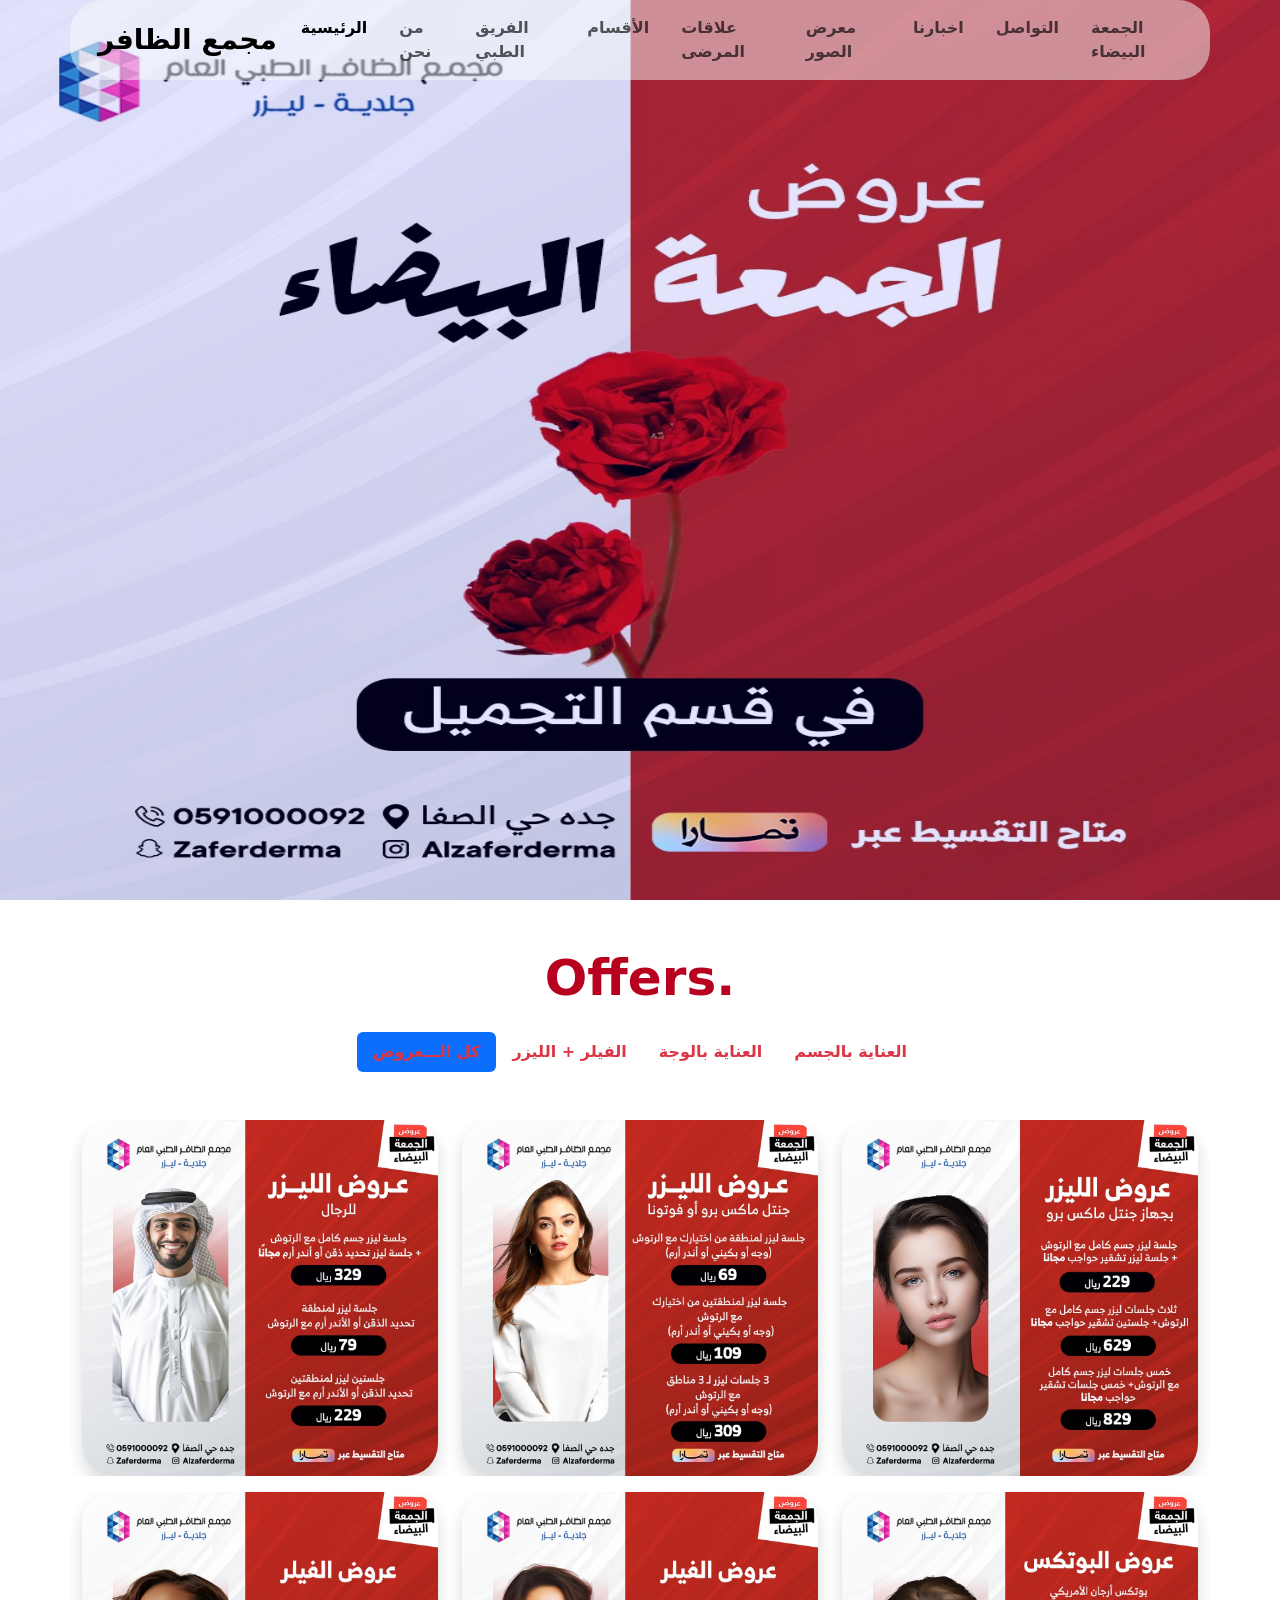
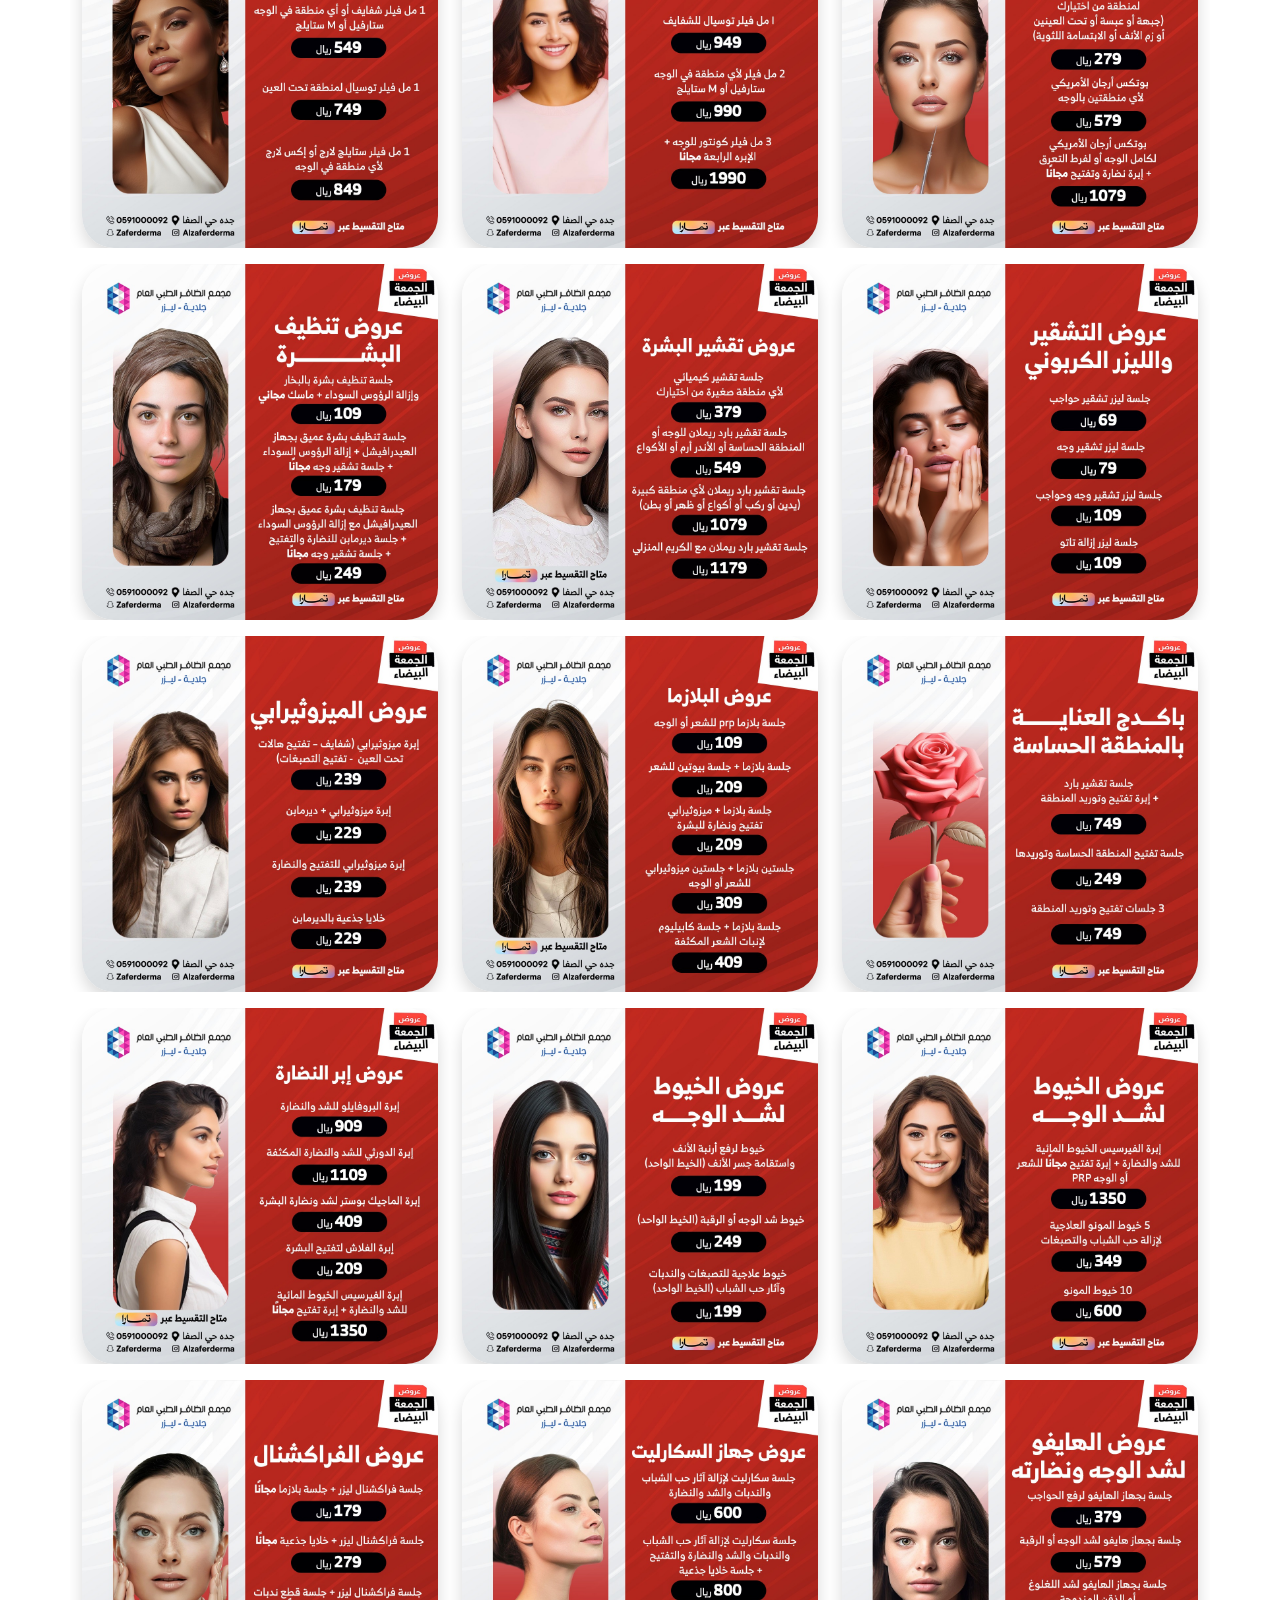
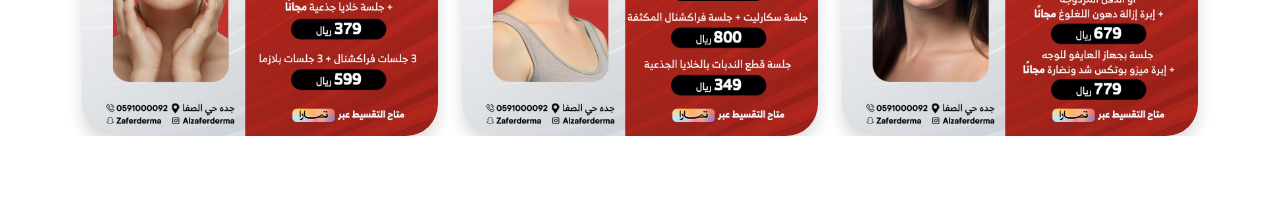
<file: index.html>
<!DOCTYPE html>
<html lang="en">
  <head>
    <meta charset="UTF-8" />
    <meta name="viewport" content="width=device-width, initial-scale=1.0" />
    <title>White Friday</title>
    <link
      rel="stylesheet"
      href="./bootstrap-5.3.3-dist/css/bootstrap.min.css"
    />
    <link rel="stylesheet" href="./css/all.min.css" />
    <link rel="stylesheet" href="./css/style.css" />
  </head>
  <body>
     <!-- ******************************start nav***************************** -->
     <nav
     class="navbar navbar-expand-lg bg-body-tertiary fixed-top bg-opacity-50 navbar-collapse container rounded-5"
   >
     <div class="container fw-bold">
       <a class="navbar-brand  fw-bold fs-3 nav-img ps-3" href="#" target="_blank">مجمع الظافر </a>
       <button
         class="navbar-toggler"
         type="button"
         data-bs-toggle="collapse"
         data-bs-target="#navbarSupportedContent"
         aria-controls="navbarSupportedContent"
         aria-expanded="false"
         aria-label="Toggle navigation"
       >
         <span class="navbar-toggler-icon"></span>
       </button>
       <div class="collapse navbar-collapse" id="navbarSupportedContent">
         <ul class="navbar-nav ms-auto mb-2 mb-lg-0">
           <li class="nav-item me-3">
             <a class="nav-link active" aria-current="page" href="#home "
               >الرئيسية</a
             >
           </li>
           <li class="nav-item me-3">
             <a class="nav-link" href="#about ">من نحن</a>
           </li>
           <li class="nav-item me-3">
             <a class="nav-link" href="#services">الفريق الطبي</a>
           </li>
           <li class="nav-item me-3">
             <a class="nav-link" href="#work">الأقسام</a>
           </li>
           <li class="nav-item me-3">
             <a class="nav-link" href="#clients">علاقات المرضى</a>
           </li>
           <li class="nav-item me-3">
             <a class="nav-link" href="#Team">معرض الصور</a>
           </li>
           <li class="nav-item me-3">
             <a class="nav-link" href="#contact">اخبارنا</a>
           </li>
           <li class="nav-item me-3">
            <a class="nav-link" href="#contact">التواصل</a>
          </li>
           <li class="nav-item me-3 ">
            <a class="nav-link" href="#Offers">الجمعة البيضاء</a>
          </li>
         </ul>
       </div>
     </div>
   </nav>
   <!-- ******************************end nav****************************** -->
    <!-- ******************************start home****************************** -->
    <header class="sec1 bg-img" id="home">
      <div class="contener">
        <div class="sec1-box">
          <div
            class="sec-title vh-100 d-flex flex-column justify-content-center align-items-center text-light"
          ></div>
        </div>
      </div>
    </header>
    <!-- ******************************end home****************************** -->
    <!--  ******************************start about.****************************** -->
    <section id="Offers" class="work pt-5 pb-5">
      <div class="container position-relative">
        <h2 class="text-center fst">Offers.</h2>
        <ul
          class="nav nav-pills mb-5 mt-4 fw-bold  justify-content-center"
          id="pills-tab"
          role="tablist"
        >
          <li class="nav-item" role="presentation">
            <button
              class="nav-link active text-danger"
              id="pills-All-tab"
              data-bs-toggle="pill"
              data-bs-target="#pills-All"
              type="button"
              role="tab"
              aria-controls="pills-home"
              aria-selected="true"
            >
              كل الـــعروض
            </button>
          </li>
          <li class="nav-item" role="presentation">
            <button
              class="nav-link text-danger"
              id="pills-Brand-tab"
              data-bs-toggle="pill"
              data-bs-target="#pills-Brand"
              type="button"
              role="tab"
              aria-controls="pills-Brand"
              aria-selected="false"
            >
              الفيلر + الليزر
            </button>
          </li>
          <li class="nav-item" role="presentation">
            <button
              class="nav-link text-danger"
              id="pills-Design-tab"
              data-bs-toggle="pill"
              data-bs-target="#pills-Design"
              type="button"
              role="tab"
              aria-controls="pills-Design"
              aria-selected="false"
            >
              العناية بالوجة
            </button>
          </li>
          <li class="nav-item" role="presentation">
            <button
              class="nav-link text-danger"
              id="pills-Graphic-tab"
              data-bs-toggle="pill"
              data-bs-target="#pills-Graphic"
              type="button"
              role="tab"
              aria-controls="pills-Graphic"
              aria-selected="false"
            >
              العناية بالجسم
            </button>
          </li>
        </ul>
        <div class="tab-content" id="pills-tabContent">
          <div
            class="tab-pane fade show active"
            id="pills-All"
            role="tabpanel"
            aria-labelledby="pills-All-tab"
            tabindex="0"
          >
            <div class="row">
              <figure class="col-lg-4 position-relative about-img  overflow-hidden">
                <img class="w-100 rounded-5 shadow" src="./img/1.jpg" alt="" />
                  <div
                    class="about-screen d-flex flex-column justify-content-center align-items-center 
                    rounded-5 border border-white bg-white position-absolute p-4"
                  >
                    <i
                      class="fa fa-basket-shopping rounded-circle border p-2 mb-3 text-danger  border-2 border-danger"
                      aria-hidden="true"
                    ></i>
                    <i
                      class="fa fa-search-plus p-2 rounded-circle border text-danger  border-2 border-danger"
                      aria-hidden="true"
                      aria-hidden="true" data-bs-toggle="modal" data-bs-target="#exampleModal-1"
                    ></i>

                  </div> 
              </figure>
              <figure class="col-lg-4 position-relative about-img  overflow-hidden">
                <img class="w-100 rounded-5 shadow" src="./img/11.jpg" alt="" />
                  <div
                    class="about-screen d-flex flex-column justify-content-center align-items-center 
                    rounded-5 border border-white bg-white position-absolute p-4"
                  >
                    <i
                      class="fa fa-basket-shopping rounded-circle border p-2 mb-3 text-danger  border-2 border-danger"
                     
                    ></i>
                    <i
                      class="fa fa-search-plus p-2 rounded-circle border text-danger  border-2 border-danger"
                      aria-hidden="true"
                      aria-hidden="true" data-bs-toggle="modal" data-bs-target="#exampleModal-11"
                    ></i>
                  </div> 
              </figure>
              <figure class="col-lg-4 position-relative about-img  overflow-hidden">
                <img class="w-100 rounded-5 shadow" src="./img/111.jpg" alt="" />
                  <div
                    class="about-screen d-flex flex-column justify-content-center align-items-center 
                    rounded-5 border border-white bg-white position-absolute p-4"
                  >
                    <i
                      class="fa fa-basket-shopping rounded-circle border p-2 mb-3 text-danger  border-2 border-danger"
                      aria-hidden="true"
                    ></i>
                    <i
                      class="fa fa-search-plus p-2 rounded-circle border text-danger  border-2 border-danger"
                      aria-hidden="true"
                      aria-hidden="true" data-bs-toggle="modal" data-bs-target="#exampleModal-111"
                    ></i>
                  </div> 
              </figure>
              <figure class="col-lg-4 position-relative about-img  overflow-hidden">
                <img class="w-100 rounded-5 shadow" src="./img/2.jpg" alt="" />
                  <div
                    class="about-screen d-flex flex-column justify-content-center align-items-center 
                    rounded-5 border border-white bg-white position-absolute p-4"
                  >
                    <i
                      class="fa fa-basket-shopping rounded-circle border p-2 mb-3 text-danger  border-2 border-danger"
                      aria-hidden="true"
                    ></i>
                    <i
                      class="fa fa-search-plus p-2 rounded-circle border text-danger  border-2 border-danger"
                      aria-hidden="true"
                      aria-hidden="true" data-bs-toggle="modal" data-bs-target="#exampleModal-2"
                    ></i>
                  </div> 
              </figure>
              <figure class="col-lg-4 position-relative about-img  overflow-hidden">
                <img class="w-100 rounded-5 shadow" src="./img/22.jpg" alt="" />
                  <div
                    class="about-screen d-flex flex-column justify-content-center align-items-center 
                    rounded-5 border border-white bg-white position-absolute p-4"
                  >
                    <i
                      class="fa fa-basket-shopping rounded-circle border p-2 mb-3 text-danger  border-2 border-danger"
                      aria-hidden="true"
                    ></i>
                    <i
                      class="fa fa-search-plus p-2 rounded-circle border text-danger  border-2 border-danger"
                      aria-hidden="true"
                      aria-hidden="true" data-bs-toggle="modal" data-bs-target="#exampleModal-22"
                    ></i>
                  </div> 
              </figure>
              <figure class="col-lg-4 position-relative about-img  overflow-hidden">
                <img class="w-100 rounded-5 shadow" src="./img/3.jpg" alt="" />
                  <div
                    class="about-screen d-flex flex-column justify-content-center align-items-center 
                    rounded-5 border border-white bg-white position-absolute p-4"
                  >
                    <i
                      class="fa fa-basket-shopping rounded-circle border p-2 mb-3 text-danger  border-2 border-danger"
                      aria-hidden="true"
                    ></i>
                    <i
                      class="fa fa-search-plus p-2 rounded-circle border text-danger  border-2 border-danger"
                      aria-hidden="true"
                      aria-hidden="true" data-bs-toggle="modal" data-bs-target="#exampleModal-3"
                    ></i>
                  </div> 
              </figure>
              <figure class="col-lg-4 position-relative about-img  overflow-hidden">
                <img class="w-100 rounded-5 shadow" src="./img/4.jpg" alt="" />
                  <div
                    class="about-screen d-flex flex-column justify-content-center align-items-center 
                    rounded-5 border border-white bg-white position-absolute p-4"
                  >
                    <i
                      class="fa fa-basket-shopping rounded-circle border p-2 mb-3 text-danger  border-2 border-danger"
                      aria-hidden="true"
                    ></i>
                    <i
                      class="fa fa-search-plus p-2 rounded-circle border text-danger  border-2 border-danger"
                      aria-hidden="true"
                      aria-hidden="true" data-bs-toggle="modal" data-bs-target="#exampleModal-4"
                    ></i>
                  </div> 
              </figure>
              <figure class="col-lg-4 position-relative about-img  overflow-hidden">
                <img class="w-100 rounded-5 shadow" src="./img/44.jpg" alt="" />
                  <div
                    class="about-screen d-flex flex-column justify-content-center align-items-center 
                    rounded-5 border border-white bg-white position-absolute p-4"
                  >
                    <i
                      class="fa fa-basket-shopping rounded-circle border p-2 mb-3 text-danger  border-2 border-danger"
                      aria-hidden="true"
                    ></i>
                    <i
                      class="fa fa-search-plus p-2 rounded-circle border text-danger  border-2 border-danger"
                      aria-hidden="true"
                      aria-hidden="true" data-bs-toggle="modal" data-bs-target="#exampleModal-44"
                    ></i>
                  </div> 
              </figure>
              <figure class="col-lg-4 position-relative about-img  overflow-hidden">
                <img class="w-100 rounded-5 shadow" src="./img/444.jpg" alt="" />
                  <div
                    class="about-screen d-flex flex-column justify-content-center align-items-center 
                    rounded-5 border border-white bg-white position-absolute p-4"
                  >
                    <i
                      class="fa fa-basket-shopping rounded-circle border p-2 mb-3 text-danger  border-2 border-danger"
                      aria-hidden="true"
                    ></i>
                    <i
                      class="fa fa-search-plus p-2 rounded-circle border text-danger  border-2 border-danger"
                      aria-hidden="true"
                      aria-hidden="true" data-bs-toggle="modal" data-bs-target="#exampleModal-444"
                    ></i>
                  </div> 
              </figure>
              <figure class="col-lg-4 position-relative about-img  overflow-hidden">
                <img class="w-100 rounded-5 shadow" src="./img/5.jpg" alt="" />
                  <div
                    class="about-screen d-flex flex-column justify-content-center align-items-center 
                    rounded-5 border border-white bg-white position-absolute p-4"
                  >
                    <i
                      class="fa fa-basket-shopping rounded-circle border p-2 mb-3 text-danger  border-2 border-danger"
                      aria-hidden="true"
                    ></i>
                    <i
                      class="fa fa-search-plus p-2 rounded-circle border text-danger  border-2 border-danger"
                      aria-hidden="true"
                      aria-hidden="true" data-bs-toggle="modal" data-bs-target="#exampleModal-5"
                    ></i>
                  </div> 
              </figure>
              <figure class="col-lg-4 position-relative about-img  overflow-hidden">
                <img class="w-100 rounded-5 shadow" src="./img/55.jpg" alt="" />
                  <div
                    class="about-screen d-flex flex-column justify-content-center align-items-center 
                    rounded-5 border border-white bg-white position-absolute p-4"
                  >
                    <i
                      class="fa fa-basket-shopping rounded-circle border p-2 mb-3 text-danger  border-2 border-danger"
                      aria-hidden="true"
                    ></i>
                    <i
                      class="fa fa-search-plus p-2 rounded-circle border text-danger  border-2 border-danger"
                      aria-hidden="true"
                      aria-hidden="true" data-bs-toggle="modal" data-bs-target="#exampleModal-55"
                    ></i>
                  </div> 
              </figure>
              <figure class="col-lg-4 position-relative about-img  overflow-hidden">
                <img class="w-100 rounded-5 shadow" src="./img/6.jpg" alt="" />
                  <div
                    class="about-screen d-flex flex-column justify-content-center align-items-center 
                    rounded-5 border border-white bg-white position-absolute p-4"
                  >
                    <i
                      class="fa fa-basket-shopping rounded-circle border p-2 mb-3 text-danger  border-2 border-danger"
                      aria-hidden="true"
                    ></i>
                    <i
                      class="fa fa-search-plus p-2 rounded-circle border text-danger  border-2 border-danger"
                      aria-hidden="true"
                      aria-hidden="true" data-bs-toggle="modal" data-bs-target="#exampleModal-6"
                    ></i>
                  </div> 
              </figure>
              <figure class="col-lg-4 position-relative about-img  overflow-hidden">
                <img class="w-100 rounded-5 shadow" src="./img/7.jpg" alt="" />
                  <div
                    class="about-screen d-flex flex-column justify-content-center align-items-center 
                    rounded-5 border border-white bg-white position-absolute p-4"
                  >
                    <i
                      class="fa fa-basket-shopping rounded-circle border p-2 mb-3 text-danger  border-2 border-danger"
                      aria-hidden="true"
                    ></i>
                    <i
                      class="fa fa-search-plus p-2 rounded-circle border text-danger  border-2 border-danger"
                      aria-hidden="true"
                      aria-hidden="true" data-bs-toggle="modal" data-bs-target="#exampleModal-7"
                    ></i>
                  </div> 
              </figure>
              <figure class="col-lg-4 position-relative about-img  overflow-hidden">
                <img class="w-100 rounded-5 shadow" src="./img/77.jpg" alt="" />
                  <div
                    class="about-screen d-flex flex-column justify-content-center align-items-center 
                    rounded-5 border border-white bg-white position-absolute p-4"
                  >
                    <i
                      class="fa fa-basket-shopping rounded-circle border p-2 mb-3 text-danger  border-2 border-danger"
                      aria-hidden="true"
                    ></i>
                    <i
                      class="fa fa-search-plus p-2 rounded-circle border text-danger  border-2 border-danger"
                      aria-hidden="true"
                      aria-hidden="true" data-bs-toggle="modal" data-bs-target="#exampleModal-77"
                    ></i>
                  </div> 
              </figure>
              <figure class="col-lg-4 position-relative about-img  overflow-hidden">
                <img class="w-100 rounded-5 shadow" src="./img/777.jpg" alt="" />
                  <div
                    class="about-screen d-flex flex-column justify-content-center align-items-center 
                    rounded-5 border border-white bg-white position-absolute p-4"
                  >
                    <i
                      class="fa fa-basket-shopping rounded-circle border p-2 mb-3 text-danger  border-2 border-danger"
                      aria-hidden="true"
                    ></i>
                    <i
                      class="fa fa-search-plus p-2 rounded-circle border text-danger  border-2 border-danger"
                      aria-hidden="true"
                      aria-hidden="true" data-bs-toggle="modal" data-bs-target="#exampleModal-777"
                    ></i>
                  </div> 
              </figure>
              <figure class="col-lg-4 position-relative about-img  overflow-hidden">
                <img class="w-100 rounded-5 shadow" src="./img/8.jpg" alt="" />
                  <div
                    class="about-screen d-flex flex-column justify-content-center align-items-center 
                    rounded-5 border border-white bg-white position-absolute p-4"
                  >
                    <i
                      class="fa fa-basket-shopping rounded-circle border p-2 mb-3 text-danger  border-2 border-danger"
                      aria-hidden="true"
                    ></i>
                    <i
                      class="fa fa-search-plus p-2 rounded-circle border text-danger  border-2 border-danger"
                      aria-hidden="true"
                      aria-hidden="true" data-bs-toggle="modal" data-bs-target="#exampleModal-8"
                    ></i>
                  </div> 
              </figure>
              <figure class="col-lg-4 position-relative about-img  overflow-hidden">
                <img class="w-100 rounded-5 shadow" src="./img/9.jpg" alt="" />
                  <div
                    class="about-screen d-flex flex-column justify-content-center align-items-center 
                    rounded-5 border border-white bg-white position-absolute p-4"
                  >
                    <i
                      class="fa fa-basket-shopping rounded-circle border p-2 mb-3 text-danger  border-2 border-danger"
                      aria-hidden="true"
                    ></i>
                    <i
                      class="fa fa-search-plus p-2 rounded-circle border text-danger  border-2 border-danger"
                      aria-hidden="true"
                      aria-hidden="true" data-bs-toggle="modal" data-bs-target="#exampleModal-9"
                    ></i>
                  </div> 
              </figure>
              <figure class="col-lg-4 position-relative about-img  overflow-hidden">
                <img class="w-100 rounded-5 shadow" src="./img/10.jpg" alt="" />
                  <div
                    class="about-screen d-flex flex-column justify-content-center align-items-center 
                    rounded-5 border border-white bg-white position-absolute p-4"
                  >
                    <i
                      class="fa fa-basket-shopping rounded-circle border p-2 mb-3 text-danger  border-2 border-danger"
                      aria-hidden="true"
                    ></i>
                    <i
                      class="fa fa-search-plus p-2 rounded-circle border text-danger  border-2 border-danger"
                      aria-hidden="true"
                      aria-hidden="true" data-bs-toggle="modal" data-bs-target="#exampleModal-10"
                    ></i>
                  </div> 
              </figure>
            </div>
          </div>
          <div
            class="tab-pane fade"
            id="pills-Brand"
            role="tabpanel"
            aria-labelledby="pills-Brand-tab"
            tabindex="0"
          >
            <div class="row">
              <figure class="col-lg-4 position-relative about-img  overflow-hidden">
              <img class="w-100 rounded-5 shadow" src="./img/1.jpg" alt="" />
                <div
                  class="about-screen d-flex flex-column justify-content-center align-items-center 
                  rounded-5 border border-white bg-white position-absolute p-4"
                >
                  <i
                    class="fa fa-basket-shopping rounded-circle border p-2 mb-3 text-danger  border-2 border-danger"
                    aria-hidden="true"
                  ></i>
                  <i
                    class="fa fa-search-plus p-2 rounded-circle border text-danger  border-2 border-danger"
                    aria-hidden="true"
                    aria-hidden="true" data-bs-toggle="modal" data-bs-target="#exampleModal-1"
                  ></i>

                </div> 
            </figure>
            <figure class="col-lg-4 position-relative about-img  overflow-hidden">
              <img class="w-100 rounded-5 shadow" src="./img/11.jpg" alt="" />
                <div
                  class="about-screen d-flex flex-column justify-content-center align-items-center 
                  rounded-5 border border-white bg-white position-absolute p-4"
                >
                  <i
                    class="fa fa-basket-shopping rounded-circle border p-2 mb-3 text-danger  border-2 border-danger"
                   
                  ></i>
                  <i
                    class="fa fa-search-plus p-2 rounded-circle border text-danger  border-2 border-danger"
                    aria-hidden="true"
                    aria-hidden="true" data-bs-toggle="modal" data-bs-target="#exampleModal-11"
                  ></i>
                </div> 
            </figure>
            <figure class="col-lg-4 position-relative about-img  overflow-hidden">
              <img class="w-100 rounded-5 shadow" src="./img/111.jpg" alt="" />
                <div
                  class="about-screen d-flex flex-column justify-content-center align-items-center 
                  rounded-5 border border-white bg-white position-absolute p-4"
                >
                  <i
                    class="fa fa-basket-shopping rounded-circle border p-2 mb-3 text-danger  border-2 border-danger"
                    aria-hidden="true"
                  ></i>
                  <i
                    class="fa fa-search-plus p-2 rounded-circle border text-danger  border-2 border-danger"
                    aria-hidden="true"
                    aria-hidden="true" data-bs-toggle="modal" data-bs-target="#exampleModal-111"
                  ></i>
                </div> 
            </figure>
            <figure class="col-lg-4 position-relative about-img  overflow-hidden">
              <img class="w-100 rounded-5 shadow" src="./img/2.jpg" alt="" />
                <div
                  class="about-screen d-flex flex-column justify-content-center align-items-center 
                  rounded-5 border border-white bg-white position-absolute p-4"
                >
                  <i
                    class="fa fa-basket-shopping rounded-circle border p-2 mb-3 text-danger  border-2 border-danger"
                    aria-hidden="true"
                  ></i>
                  <i
                    class="fa fa-search-plus p-2 rounded-circle border text-danger  border-2 border-danger"
                    aria-hidden="true"
                    aria-hidden="true" data-bs-toggle="modal" data-bs-target="#exampleModal-2"
                  ></i>
                </div> 
            </figure>
            <figure class="col-lg-4 position-relative about-img  overflow-hidden">
              <img class="w-100 rounded-5 shadow" src="./img/22.jpg" alt="" />
                <div
                  class="about-screen d-flex flex-column justify-content-center align-items-center 
                  rounded-5 border border-white bg-white position-absolute p-4"
                >
                  <i
                    class="fa fa-basket-shopping rounded-circle border p-2 mb-3 text-danger  border-2 border-danger"
                    aria-hidden="true"
                  ></i>
                  <i
                    class="fa fa-search-plus p-2 rounded-circle border text-danger  border-2 border-danger"
                    aria-hidden="true"
                    aria-hidden="true" data-bs-toggle="modal" data-bs-target="#exampleModal-22"
                  ></i>
                </div> 
            </figure> 
          </div>
          </div>
          <div
            class="tab-pane fade"
            id="pills-Design"
            role="tabpanel"
            aria-labelledby="pills-Design-tab"
            tabindex="0"
          >
            <div class="row"><figure class="col-lg-4 position-relative about-img  overflow-hidden">
              <img class="w-100 rounded-5 shadow" src="./img/3.jpg" alt="" />
                <div
                  class="about-screen d-flex flex-column justify-content-center align-items-center 
                  rounded-5 border border-white bg-white position-absolute p-4"
                >
                  <i
                    class="fa fa-basket-shopping rounded-circle border p-2 mb-3 text-danger  border-2 border-danger"
                    aria-hidden="true"
                  ></i>
                  <i
                    class="fa fa-search-plus p-2 rounded-circle border text-danger  border-2 border-danger"
                    aria-hidden="true"
                    aria-hidden="true" data-bs-toggle="modal" data-bs-target="#exampleModal-3"
                  ></i>
                </div> 
            </figure>
            <figure class="col-lg-4 position-relative about-img  overflow-hidden">
              <img class="w-100 rounded-5 shadow" src="./img/4.jpg" alt="" />
                <div
                  class="about-screen d-flex flex-column justify-content-center align-items-center 
                  rounded-5 border border-white bg-white position-absolute p-4"
                >
                  <i
                    class="fa fa-basket-shopping rounded-circle border p-2 mb-3 text-danger  border-2 border-danger"
                    aria-hidden="true"
                  ></i>
                  <i
                    class="fa fa-search-plus p-2 rounded-circle border text-danger  border-2 border-danger"
                    aria-hidden="true"
                    aria-hidden="true" data-bs-toggle="modal" data-bs-target="#exampleModal-4"
                  ></i>
                </div> 
            </figure>
            <figure class="col-lg-4 position-relative about-img  overflow-hidden">
              <img class="w-100 rounded-5 shadow" src="./img/44.jpg" alt="" />
                <div
                  class="about-screen d-flex flex-column justify-content-center align-items-center 
                  rounded-5 border border-white bg-white position-absolute p-4"
                >
                  <i
                    class="fa fa-basket-shopping rounded-circle border p-2 mb-3 text-danger  border-2 border-danger"
                    aria-hidden="true"
                  ></i>
                  <i
                    class="fa fa-search-plus p-2 rounded-circle border text-danger  border-2 border-danger"
                    aria-hidden="true"
                    aria-hidden="true" data-bs-toggle="modal" data-bs-target="#exampleModal-44"
                  ></i>
                </div> 
            </figure>
            <figure class="col-lg-4 position-relative about-img  overflow-hidden">
              <img class="w-100 rounded-5 shadow" src="./img/444.jpg" alt="" />
                <div
                  class="about-screen d-flex flex-column justify-content-center align-items-center 
                  rounded-5 border border-white bg-white position-absolute p-4"
                >
                  <i
                    class="fa fa-basket-shopping rounded-circle border p-2 mb-3 text-danger  border-2 border-danger"
                    aria-hidden="true"
                  ></i>
                  <i
                    class="fa fa-search-plus p-2 rounded-circle border text-danger  border-2 border-danger"
                    aria-hidden="true"
                    aria-hidden="true" data-bs-toggle="modal" data-bs-target="#exampleModal-444"
                  ></i>
                </div> 
            </figure>
            <figure class="col-lg-4 position-relative about-img  overflow-hidden">
              <img class="w-100 rounded-5 shadow" src="./img/5.jpg" alt="" />
                <div
                  class="about-screen d-flex flex-column justify-content-center align-items-center 
                  rounded-5 border border-white bg-white position-absolute p-4"
                >
                  <i
                    class="fa fa-basket-shopping rounded-circle border p-2 mb-3 text-danger  border-2 border-danger"
                    aria-hidden="true"
                  ></i>
                  <i
                    class="fa fa-search-plus p-2 rounded-circle border text-danger  border-2 border-danger"
                    aria-hidden="true"
                    aria-hidden="true" data-bs-toggle="modal" data-bs-target="#exampleModal-5"
                  ></i>
                </div> 
            </figure>
            <figure class="col-lg-4 position-relative about-img  overflow-hidden">
              <img class="w-100 rounded-5 shadow" src="./img/55.jpg" alt="" />
                <div
                  class="about-screen d-flex flex-column justify-content-center align-items-center 
                  rounded-5 border border-white bg-white position-absolute p-4"
                >
                  <i
                    class="fa fa-basket-shopping rounded-circle border p-2 mb-3 text-danger  border-2 border-danger"
                    aria-hidden="true"
                  ></i>
                  <i
                    class="fa fa-search-plus p-2 rounded-circle border text-danger  border-2 border-danger"
                    aria-hidden="true"
                    aria-hidden="true" data-bs-toggle="modal" data-bs-target="#exampleModal-55"
                  ></i>
                </div> 
            </figure>
           
            <figure class="col-lg-4 position-relative about-img  overflow-hidden">
              <img class="w-100 rounded-5 shadow" src="./img/7.jpg" alt="" />
                <div
                  class="about-screen d-flex flex-column justify-content-center align-items-center 
                  rounded-5 border border-white bg-white position-absolute p-4"
                >
                  <i
                    class="fa fa-basket-shopping rounded-circle border p-2 mb-3 text-danger  border-2 border-danger"
                    aria-hidden="true"
                  ></i>
                  <i
                    class="fa fa-search-plus p-2 rounded-circle border text-danger  border-2 border-danger"
                    aria-hidden="true"
                    aria-hidden="true" data-bs-toggle="modal" data-bs-target="#exampleModal-7"
                  ></i>
                </div> 
            </figure>
            <figure class="col-lg-4 position-relative about-img  overflow-hidden">
              <img class="w-100 rounded-5 shadow" src="./img/77.jpg" alt="" />
                <div
                  class="about-screen d-flex flex-column justify-content-center align-items-center 
                  rounded-5 border border-white bg-white position-absolute p-4"
                >
                  <i
                    class="fa fa-basket-shopping rounded-circle border p-2 mb-3 text-danger  border-2 border-danger"
                    aria-hidden="true"
                  ></i>
                  <i
                    class="fa fa-search-plus p-2 rounded-circle border text-danger  border-2 border-danger"
                    aria-hidden="true"
                    aria-hidden="true" data-bs-toggle="modal" data-bs-target="#exampleModal-77"
                  ></i>
                </div> 
            </figure>
            <figure class="col-lg-4 position-relative about-img  overflow-hidden">
              <img class="w-100 rounded-5 shadow" src="./img/777.jpg" alt="" />
                <div
                  class="about-screen d-flex flex-column justify-content-center align-items-center 
                  rounded-5 border border-white bg-white position-absolute p-4"
                >
                  <i
                    class="fa fa-basket-shopping rounded-circle border p-2 mb-3 text-danger  border-2 border-danger"
                    aria-hidden="true"
                  ></i>
                  <i
                    class="fa fa-search-plus p-2 rounded-circle border text-danger  border-2 border-danger"
                    aria-hidden="true"
                    aria-hidden="true" data-bs-toggle="modal" data-bs-target="#exampleModal-777"
                  ></i>
                </div> 
            </figure>
            <figure class="col-lg-4 position-relative about-img  overflow-hidden">
              <img class="w-100 rounded-5 shadow" src="./img/8.jpg" alt="" />
                <div
                  class="about-screen d-flex flex-column justify-content-center align-items-center 
                  rounded-5 border border-white bg-white position-absolute p-4"
                >
                  <i
                    class="fa fa-basket-shopping rounded-circle border p-2 mb-3 text-danger  border-2 border-danger"
                    aria-hidden="true"
                  ></i>
                  <i
                    class="fa fa-search-plus p-2 rounded-circle border text-danger  border-2 border-danger"
                    aria-hidden="true"
                    aria-hidden="true" data-bs-toggle="modal" data-bs-target="#exampleModal-8"
                  ></i>
                </div> 
            </figure>
            <figure class="col-lg-4 position-relative about-img  overflow-hidden">
              <img class="w-100 rounded-5 shadow" src="./img/9.jpg" alt="" />
                <div
                  class="about-screen d-flex flex-column justify-content-center align-items-center 
                  rounded-5 border border-white bg-white position-absolute p-4"
                >
                  <i
                    class="fa fa-basket-shopping rounded-circle border p-2 mb-3 text-danger  border-2 border-danger"
                    aria-hidden="true"
                  ></i>
                  <i
                    class="fa fa-search-plus p-2 rounded-circle border text-danger  border-2 border-danger"
                    aria-hidden="true"
                    aria-hidden="true" data-bs-toggle="modal" data-bs-target="#exampleModal-9"
                  ></i>
                </div> 
            </figure>
            <figure class="col-lg-4 position-relative about-img  overflow-hidden">
              <img class="w-100 rounded-5 shadow" src="./img/10.jpg" alt="" />
                <div
                  class="about-screen d-flex flex-column justify-content-center align-items-center 
                  rounded-5 border border-white bg-white position-absolute p-4"
                >
                  <i
                    class="fa fa-basket-shopping rounded-circle border p-2 mb-3 text-danger  border-2 border-danger"
                    aria-hidden="true"
                  ></i>
                  <i
                    class="fa fa-search-plus p-2 rounded-circle border text-danger  border-2 border-danger"
                    aria-hidden="true"
                    aria-hidden="true" data-bs-toggle="modal" data-bs-target="#exampleModal-10"
                  ></i>
                </div> 
            </figure></div>
          </div>
          <div
            class="tab-pane fade"
            id="pills-Graphic"
            role="tabpanel"
            aria-labelledby="pills-Graphic-tab"
            tabindex="0"
          >
            <div class="row"> <figure class="col-lg-4 position-relative about-img  overflow-hidden">
              <img class="w-100 rounded-5 shadow" src="./img/6.jpg" alt="" />
                <div
                  class="about-screen d-flex flex-column justify-content-center align-items-center 
                  rounded-5 border border-white bg-white position-absolute p-4"
                >
                  <i
                    class="fa fa-basket-shopping rounded-circle border p-2 mb-3 text-danger  border-2 border-danger"
                    aria-hidden="true"
                  ></i>
                  <i
                    class="fa fa-search-plus p-2 rounded-circle border text-danger  border-2 border-danger"
                    aria-hidden="true"
                    aria-hidden="true" data-bs-toggle="modal" data-bs-target="#exampleModal-6"
                  ></i>
                </div> 
            </figure></div>
          </div>
        </div>
      </div>
    </section>
  <!-- ********************************* Modal 1 ************************-->
<div class="modal fade " id="exampleModal-1" tabindex="-1" aria-labelledby="exampleModalLabel" aria-hidden="true">
    <div class="modal-dialog">
      <div class="">
   
        <div class="modal-body ">
            <img class="w-100 rounded-5 shadow" src="./img/1.jpg" alt="" />
        </div>
      </div>
    </div>
  </div>
 <!-- ********************************* Modal 11 ************************-->
 <div class="modal fade " id="exampleModal-11" tabindex="-1" aria-labelledby="exampleModalLabel" aria-hidden="true">
    <div class="modal-dialog">
      <div class="">
    
        <div class="modal-body ">
            <img class="w-100 rounded-5 shadow" src="./img/11.jpg" alt="" />
        </div>
      </div>
    </div>
  </div>
   <!-- ********************************* Modal 111 ************************-->
 <div class="modal fade " id="exampleModal-111" tabindex="-1" aria-labelledby="exampleModalLabel" aria-hidden="true">
    <div class="modal-dialog">
      <div class="">
    
        <div class="modal-body ">
            <img class="w-100 rounded-5 shadow" src="./img/111.jpg" alt="" />
        </div>
      </div>
    </div>
  </div>
  <!-- ********************************* Modal 2 ************************-->
 <div class="modal fade " id="exampleModal-2" tabindex="-1" aria-labelledby="exampleModalLabel" aria-hidden="true">
    <div class="modal-dialog">
      <div class="">
    
        <div class="modal-body ">
            <img class="w-100 rounded-5 shadow" src="./img/2.jpg" alt="" />
        </div>
      </div>
    </div>
  </div>
  <!-- ********************************* Modal 22 ************************-->
 <div class="modal fade " id="exampleModal-22" tabindex="-1" aria-labelledby="exampleModalLabel" aria-hidden="true">
  <div class="modal-dialog">
    <div class="">
  
      <div class="modal-body ">
          <img class="w-100 rounded-5 shadow" src="./img/22.jpg" alt="" />
      </div>
    </div>
  </div>
</div>
 <!-- ********************************* Modal 3 ************************-->
 <div class="modal fade " id="exampleModal-3" tabindex="-1" aria-labelledby="exampleModalLabel" aria-hidden="true">
  <div class="modal-dialog">
    <div class="">
  
      <div class="modal-body ">
          <img class="w-100 rounded-5 shadow" src="./img/3.jpg" alt="" />
      </div>
    </div>
  </div>
</div>
<!-- ********************************* Modal 4 ************************-->
<div class="modal fade " id="exampleModal-4" tabindex="-1" aria-labelledby="exampleModalLabel" aria-hidden="true">
  <div class="modal-dialog">
    <div class="">
  
      <div class="modal-body ">
          <img class="w-100 rounded-5 shadow" src="./img/4.jpg" alt="" />
      </div>
    </div>
  </div>
</div>
<!-- ********************************* Modal 44 ************************-->
<div class="modal fade " id="exampleModal-44" tabindex="-1" aria-labelledby="exampleModalLabel" aria-hidden="true">
  <div class="modal-dialog">
    <div class="">
  
      <div class="modal-body ">
          <img class="w-100 rounded-5 shadow" src="./img/44.jpg" alt="" />
      </div>
    </div>
  </div>
</div>
<!-- ********************************* Modal 444 ************************-->
<div class="modal fade " id="exampleModal-444" tabindex="-1" aria-labelledby="exampleModalLabel" aria-hidden="true">
  <div class="modal-dialog">
    <div class="">
  
      <div class="modal-body ">
          <img class="w-100 rounded-5 shadow" src="./img/444.jpg" alt="" />
      </div>
    </div>
  </div>
</div>
<!-- ********************************* Modal 5 ************************-->
<div class="modal fade " id="exampleModal-5" tabindex="-1" aria-labelledby="exampleModalLabel" aria-hidden="true">
  <div class="modal-dialog">
    <div class="">
  
      <div class="modal-body ">
          <img class="w-100 rounded-5 shadow" src="./img/5.jpg" alt="" />
      </div>
    </div>
  </div>
</div>
<!-- ********************************* Modal 55 ************************-->
<div class="modal fade " id="exampleModal-55" tabindex="-1" aria-labelledby="exampleModalLabel" aria-hidden="true">
  <div class="modal-dialog">
    <div class="">
  
      <div class="modal-body ">
          <img class="w-100 rounded-5 shadow" src="./img/55.jpg" alt="" />
      </div>
    </div>
  </div>
</div>
<!-- ********************************* Modal 6 ************************-->
<div class="modal fade " id="exampleModal-6" tabindex="-1" aria-labelledby="exampleModalLabel" aria-hidden="true">
  <div class="modal-dialog">
    <div class="">
  
      <div class="modal-body ">
          <img class="w-100 rounded-5 shadow" src="./img/6.jpg" alt="" />
      </div>
    </div>
  </div>
</div>
<!-- ********************************* Modal 7 ************************-->
<div class="modal fade " id="exampleModal-7" tabindex="-1" aria-labelledby="exampleModalLabel" aria-hidden="true">
  <div class="modal-dialog">
    <div class="">
  
      <div class="modal-body ">
          <img class="w-100 rounded-5 shadow" src="./img/7.jpg" alt="" />
      </div>
    </div>
  </div>
</div>
<!-- ********************************* Modal 77 ************************-->
<div class="modal fade " id="exampleModal-77" tabindex="-1" aria-labelledby="exampleModalLabel" aria-hidden="true">
  <div class="modal-dialog">
    <div class="">
  
      <div class="modal-body ">
          <img class="w-100 rounded-5 shadow" src="./img/77.jpg" alt="" />
      </div>
    </div>
  </div>
</div>
<!-- ********************************* Modal 777 ************************-->
<div class="modal fade " id="exampleModal-777" tabindex="-1" aria-labelledby="exampleModalLabel" aria-hidden="true">
  <div class="modal-dialog">
    <div class="">
  
      <div class="modal-body ">
          <img class="w-100 rounded-5 shadow" src="./img/777.jpg" alt="" />
      </div>
    </div>
  </div>
</div>
<!-- ********************************* Modal 8 ************************-->
<div class="modal fade " id="exampleModal-8" tabindex="-1" aria-labelledby="exampleModalLabel" aria-hidden="true">
  <div class="modal-dialog">
    <div class="">
  
      <div class="modal-body ">
          <img class="w-100 rounded-5 shadow" src="./img/8.jpg" alt="" />
      </div>
    </div>
  </div>
</div>
<!-- ********************************* Modal 9 ************************-->
<div class="modal fade " id="exampleModal-9" tabindex="-1" aria-labelledby="exampleModalLabel" aria-hidden="true">
  <div class="modal-dialog">
    <div class="">
  
      <div class="modal-body ">
          <img class="w-100 rounded-5 shadow" src="./img/9.jpg" alt="" />
      </div>
    </div>
  </div>
</div>
<!-- ********************************* Modal 10 ************************-->
<div class="modal fade " id="exampleModal-10" tabindex="-1" aria-labelledby="exampleModalLabel" aria-hidden="true">
  <div class="modal-dialog">
    <div class="">
  
      <div class="modal-body ">
          <img class="w-100 rounded-5 shadow" src="./img/10.jpg" alt="" />
      </div>
    </div>
  </div>
</div>
    <script src="./bootstrap-5.3.3-dist/js/bootstrap.bundle.min.js"></script>
  </body>
</html>
</file>
<file: css/style.css>
body , html{
    scroll-behavior: smooth;
}
.fst{
    font-size: 50px;
    font-weight:800;
color: #B8001F;
}
/* ***********************************start nav **************************************** */
nav li{
    position: relative;
}
nav a::after{ 
    content: "";
    width: 0%;
    height: 3px;
    border-radius: 100px;
    position: absolute;
    bottom: 5px;
    left: 5px;
    background-color: #B8001F;
    transition: width .5s;
    }
    nav li:hover a::after{
       
        width: 90%;
    }
    nav li a{
        transition: all 1s;
        -webkit-transition: all 1s;
        -moz-transition: all 1s;
        -ms-transition: all 1s;
        -o-transition: all 1s;
}
nav li:hover a{

    transform: scale(1.05);
    -webkit-transform: scale(1.05);
    -moz-transform: scale(1.05);
    -ms-transform: scale(1.05);
    -o-transform: scale(1.05);
}

    /* nav .active{
        border-radius: 50%;
        background-image: linear-gradient(rgba(0,0,255,.1),rgba(0,0,255,.1));
        color: #B8001F;
        -webkit-border-radius: 50%;
        -moz-border-radius: 50%;
        -ms-border-radius: 50%;
        -o-border-radius: 50%;
} */
.nav-img{
   transition: all .5s;
   -webkit-transition: all .5s;
   -moz-transition: all .5s;
   -ms-transition: all .5s;
   -o-transition: all .5s;
}

nav .nav-img:hover{
    color: blue;
    transform: scale(1.05);
    -webkit-transform: scale(1.05);
    -moz-transform: scale(1.05);
    -ms-transform: scale(1.05);
    -o-transform: scale(1.05);
}
/* ***********************************end nav **************************************** */

/* ***********************************start home **************************************** */
.bg-img{
    background-image:   linear-gradient(rgba(0,0,255,.1),rgba(0,0,255,.1)),url(./../img/bg.jpg);
    background-repeat: no-repeat;
    background-size:100% 100%;
    
    background-position: center;
}
/* ***********************************end home **************************************** */
/* ***********************************start about **************************************** */


.about-screen i{
    transition: all .5s;
    -webkit-transition: all .5s;
    -moz-transition: all .5s;
    -ms-transition: all .5s;
    -o-transition: all .5s;
}

.about-screen i:hover{

     transform: scale(1.1);
     -webkit-transform: scale(1.1);
     -moz-transform: scale(1.1);
     -ms-transform: scale(1.1);
     -o-transform: scale(1.1);
}
.about-screen{
      width: 30px;
      top: 20%;
      bottom: 50%;
      right: 3%;
      transform: translate(200%);
      transition: all .5s ;
      -webkit-transition: all .5s ;
      -moz-transition: all .5s ;
      -ms-transition: all .5s ;
      -o-transition: all .5s ;
      -webkit-transform: translate(200%);
      -moz-transform: translate(200%);
      -ms-transform: translate(200%);
      -o-transform: translate(200%);
}
.about-img:hover .about-screen{
    transform: translate(-20%);
    -webkit-transform: translate(-20%);
    -moz-transform: translate(-20%);
    -ms-transform: translate(-20%);
    -o-transform: translate(-20%);
}
.about-img{
    transition: all .5s;
    -webkit-transition: all .5s;
    -moz-transition: all .5s;
    -ms-transition: all .5s;
    -o-transition: all .5s;
}
.about-img:hover{
    transform: scale(1.02);
    -webkit-transform: scale(1.02);
    -moz-transform: scale(1.02);
    -ms-transform: scale(1.02);
    -o-transform: scale(1.02);
}



/* ***********************************end about **************************************** */
</file>
